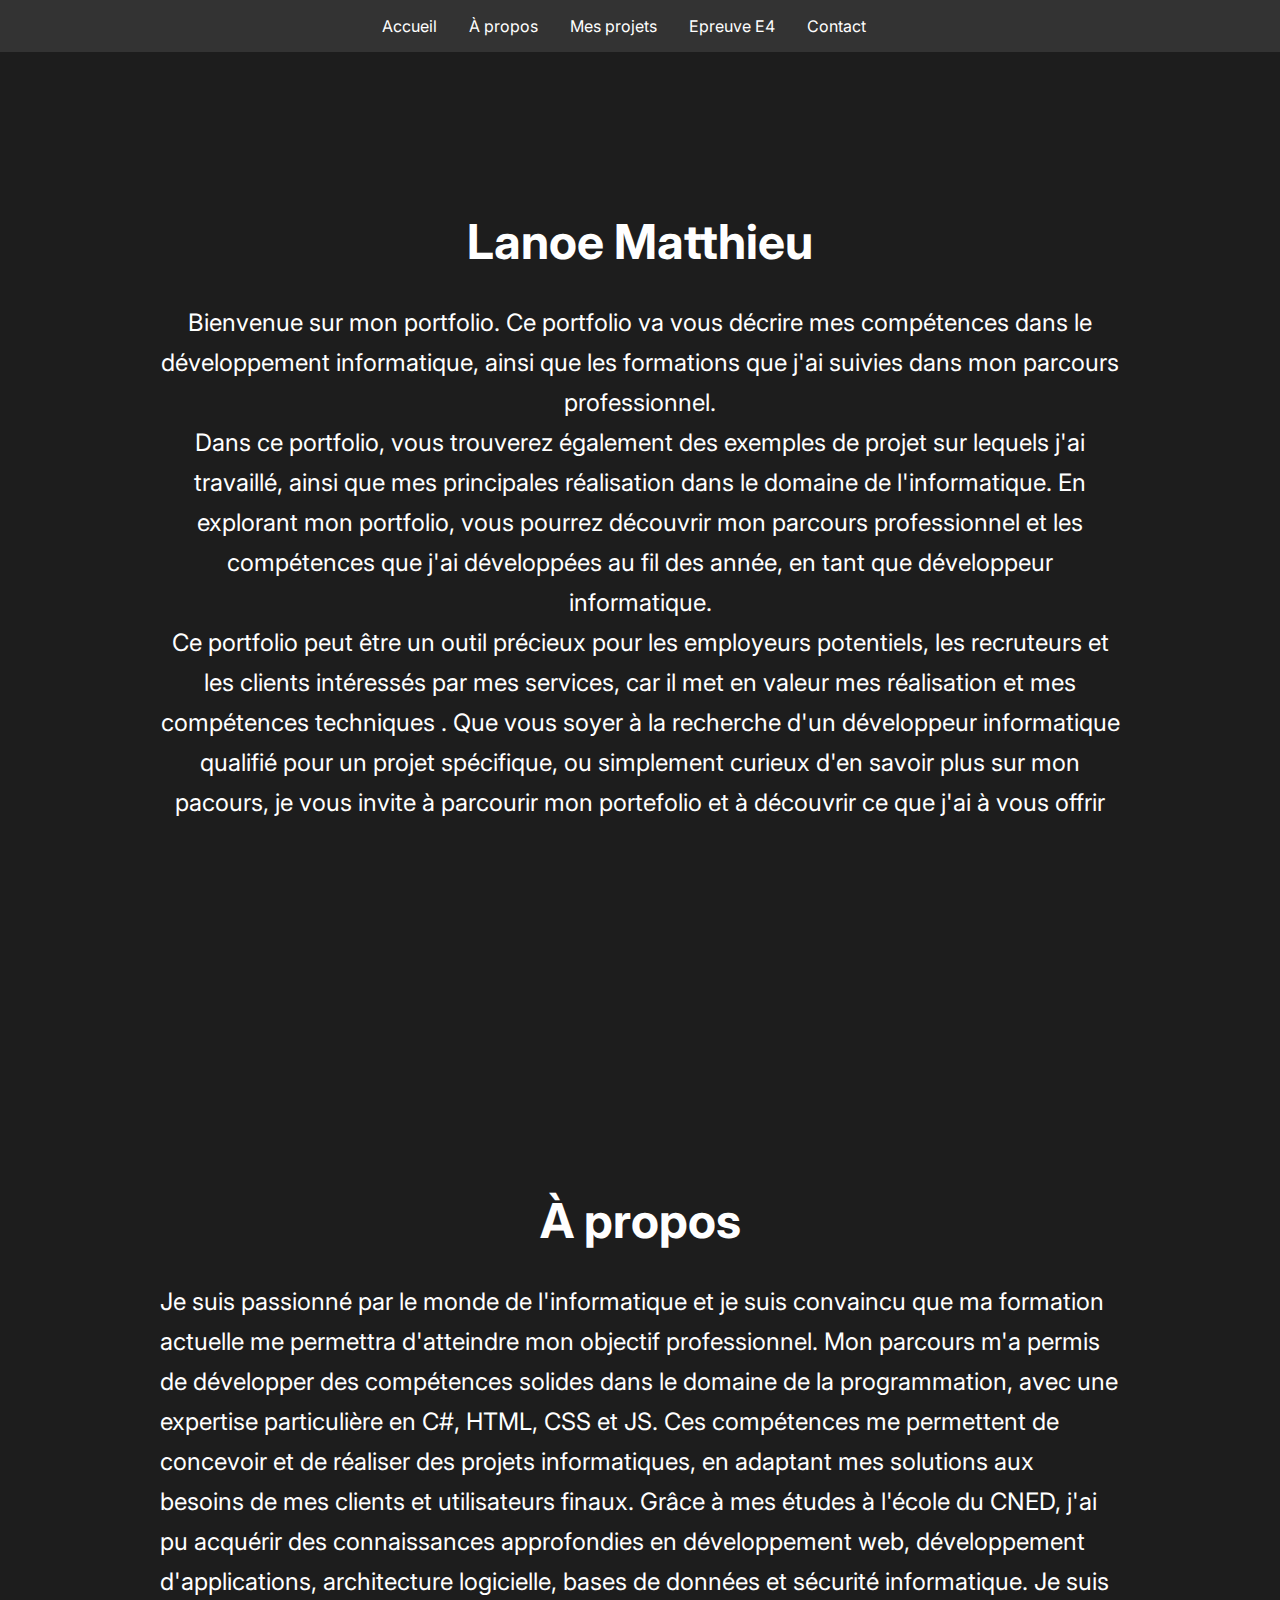
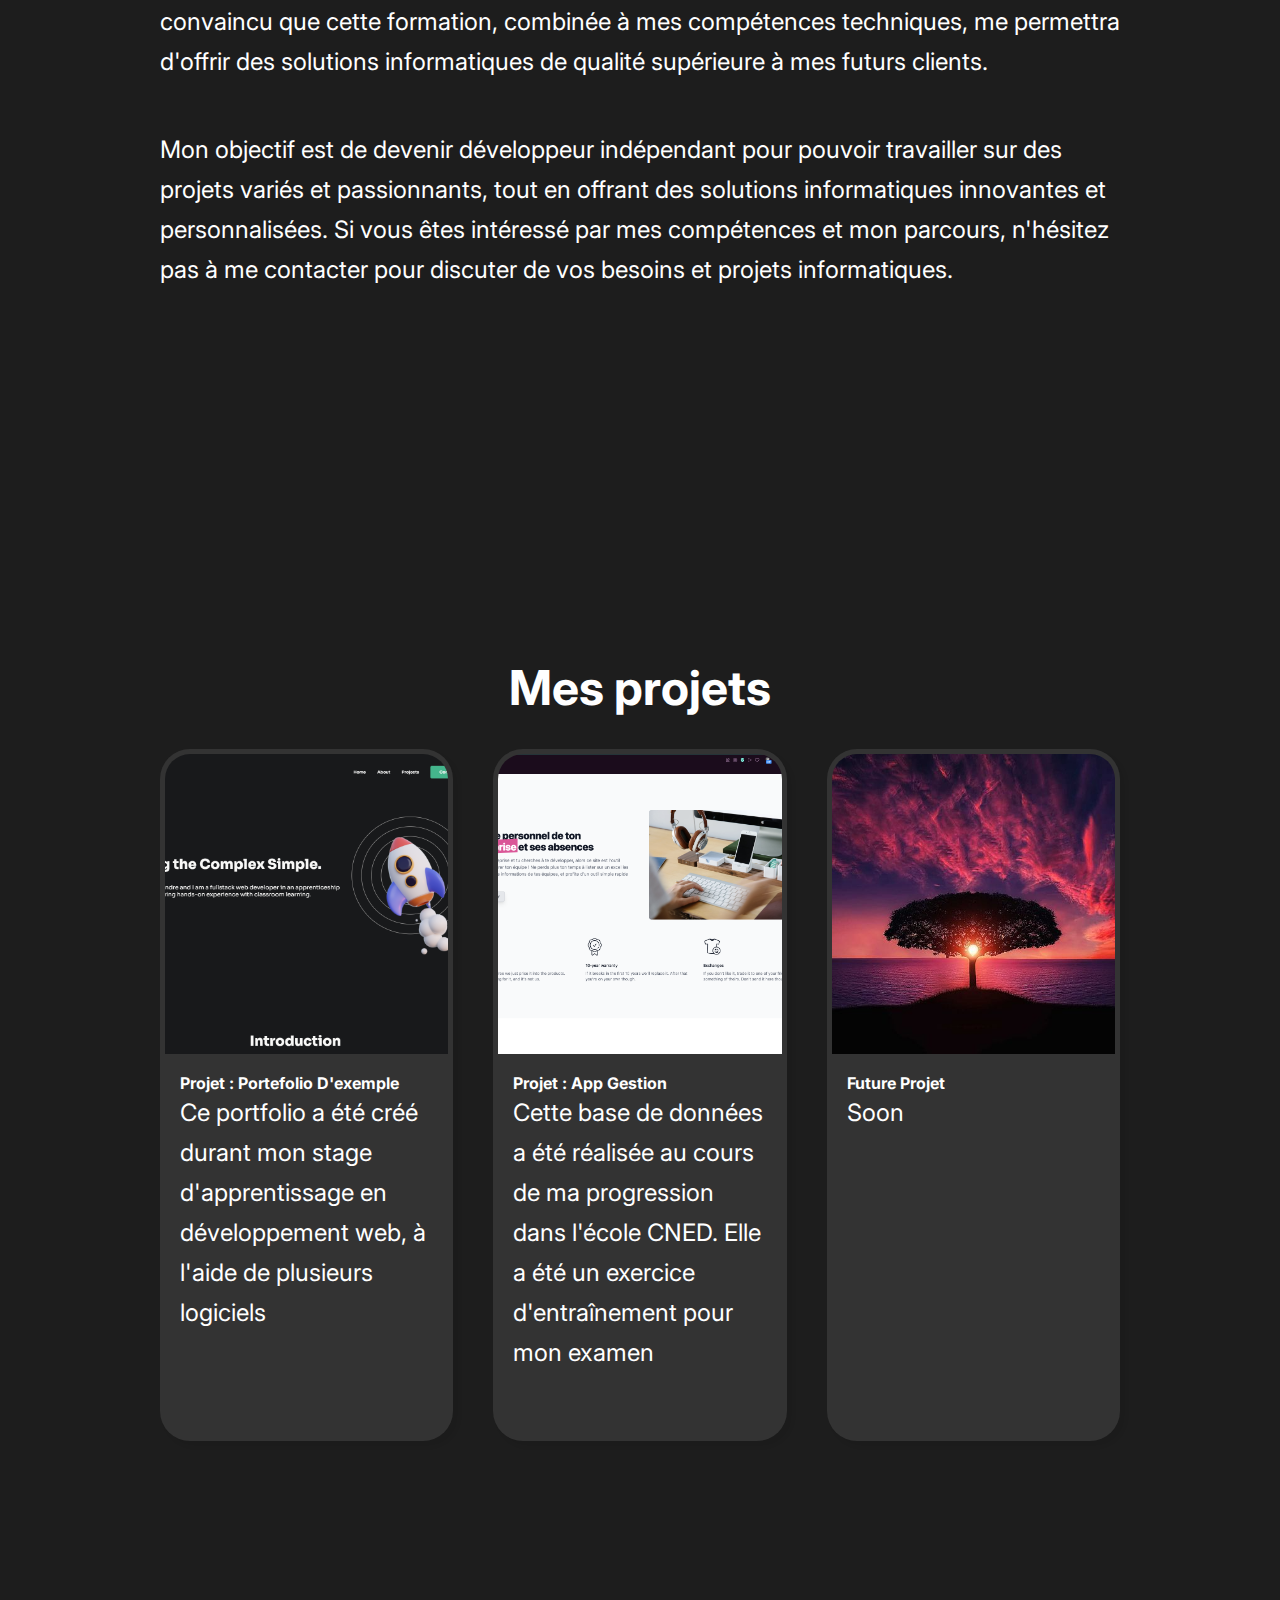
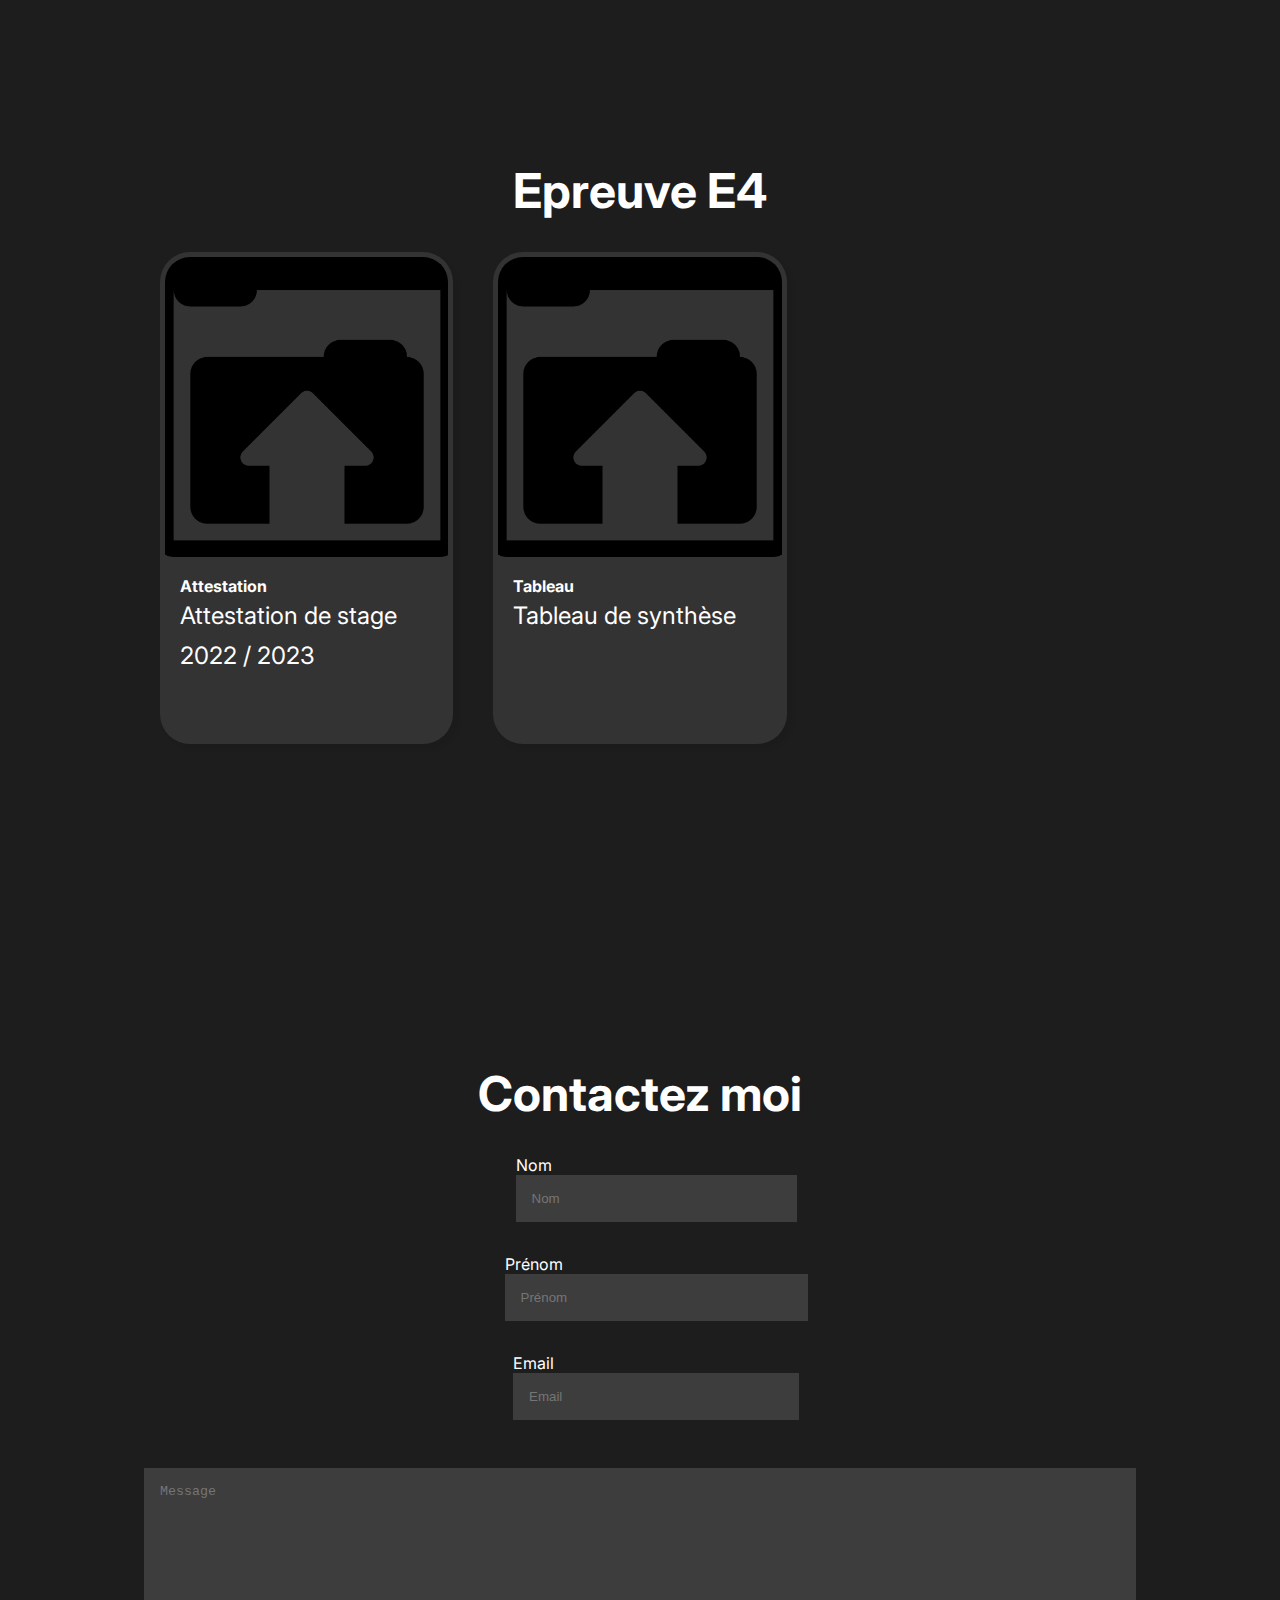
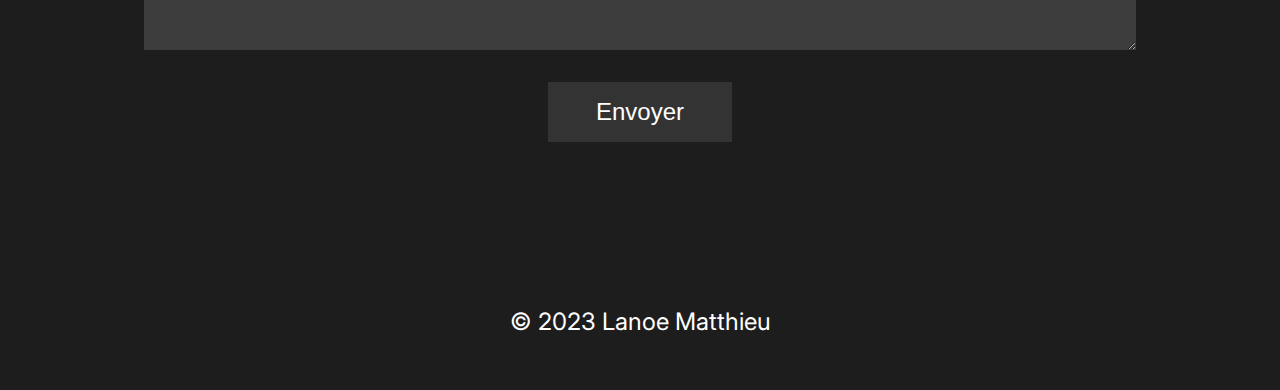
<file: index.html>
<!DOCTYPE html>
<html lang="fr">
<head>
    <meta charset="UTF-8">
    <meta name="viewport" content="width=device-width, initial-scale=1.0">
    <title>Lanoe Matthieu</title>
    <link rel="stylesheet" href="assets/style.css">
    <link rel="preconnect" href="https://fonts.googleapis.com">
    <link rel="preconnect" href="https://fonts.gstatic.com" crossorigin>
    <link href="https://fonts.googleapis.com/css2?family=Inter:wght@100&display=swap" rel="stylesheet">
</head>
<body>
<header>
    <nav>
        <ul>
            <li id="nav-home">Accueil</li>
            <li id="nav-about">À propos</li>
            <li id="nav-projects">Mes projets</li>
            <li id="nav-e4">Epreuve E4</li>
            <li id="nav-contact">Contact</li>
        </ul>
    </nav>
</header>
<main>
    <div class="holder" id="home">
        <h1>Lanoe Matthieu</h1>
        <p>Bienvenue sur mon portfolio. Ce portfolio va vous décrire mes compétences dans le développement informatique, ainsi que les formations que j'ai suivies dans mon parcours professionnel.
            <br>
           Dans ce portfolio, vous trouverez également des exemples de projet sur lequels j'ai travaillé, ainsi que mes principales réalisation dans le domaine de l'informatique. 
           En explorant mon portfolio, vous pourrez découvrir mon parcours professionnel et les compétences que j'ai développées au fil des année, en
           tant que développeur informatique. 
           <br>
           Ce portfolio peut être un outil précieux pour les employeurs potentiels, les recruteurs et les clients intéressés par mes services, car il met en valeur mes réalisation et mes compétences techniques
           . Que vous soyer à la recherche d'un développeur informatique qualifié pour un projet spécifique, ou simplement curieux d'en savoir plus sur mon pacours, je vous invite à parcourir mon portefolio et à découvrir ce 
           que j'ai à vous offrir
        </p>
    </div>
    <div class="holder" id="about">
        <h1>À propos</h1>
        <div id="about-holder">
            <div class="about-text-holder">
                <p class="about-text">Je suis passionné par le monde de l'informatique et je suis convaincu que ma formation actuelle me permettra d'atteindre mon objectif professionnel. 
                    Mon parcours m'a permis de développer des compétences solides dans le domaine de la programmation, avec une expertise particulière en C#, HTML, CSS et JS. 
                    Ces compétences me permettent de concevoir et de réaliser des projets informatiques, en adaptant mes solutions aux besoins de mes clients et utilisateurs finaux.
                    Grâce à mes études à l'école du CNED, j'ai pu acquérir des connaissances approfondies en développement web, développement d'applications, architecture logicielle, bases de données et sécurité informatique. 
                    Je suis convaincu que cette formation, combinée à mes compétences techniques, me permettra d'offrir des solutions informatiques de qualité supérieure à mes futurs clients. </p>
            </div>
            <div class="about-text-holder">
                <p class="about-text">Mon objectif est de devenir développeur indépendant pour pouvoir travailler sur des projets variés et passionnants, tout en offrant des solutions informatiques innovantes et personnalisées. 
                    Si vous êtes intéressé par mes compétences et mon parcours, n'hésitez pas à me contacter pour discuter de vos besoins et projets informatiques.</p>
            </div>
        </div>
    </div>
    <div class="holder" id="project-holder">
        <h1>Mes projets</h1>
        <div id="projets">
            <div class="projet-card">
                <a href="Projetweb.html">
                <img src="assets/images/Capture%20d’écran%202023-04-27%20161431.png" alt="Description de l'immage"> </a>
                <div class="cardInfo">
                    <div class="cardText">
                        <h4>Projet : Portefolio D'exemple </h4>
                        <p>Ce portfolio a été créé durant mon stage d'apprentissage en développement web, à l'aide de plusieurs logiciels</p>
                    </div>
                </div>
            </div>
            <div class="projet-card">
                <a href="projetbdd.html">
                <img src="assets/images/unknown%20(3).png" alt="Description de l'immage"> </a>
                <div class="cardInfo">
                    <div class="cardText">
                        <h4>Projet : App Gestion</h4>
                        <p>Cette base de données a été réalisée au cours de ma progression dans l'école CNED. Elle a été un exercice d'entraînement pour mon examen</p>
                    </div>
                </div>
            </div>
            <div class="projet-card">
                <img src="assets/images/tree-736885__480.jpg" alt="Description de l'immage">
                <div class="cardInfo">
                    <div class="cardText">
                        <h4>Future Projet</h4>
                        <p>Soon</p>
                    </div>
                </div>
            </div>
        </div>
    </div>
    <div class="holder" id="e4">
        <h1>Epreuve E4</h1>
        <div id="e4-holder">
            <div id="e4-project">
                <div class="e4-card" id="attestation">
                    <img src="assets/images/62259.png" alt="Description de l'immage">
                    <div class="cardInfo">
                        <div class="cardText">
                            <h4>Attestation</h4>
                            <p>Attestation de stage 2022 / 2023</p>
                        </div>
                    </div>
                </div>
                <div class="e4-card" id="tableau">
                    <img src="assets/images/62259.png" alt="Description de l'immage">
                    <div class="cardInfo">
                        <div class="cardText">
                            <h4>Tableau</h4>
                            <p>Tableau de synthèse</p>
                        </div>
                    </div>
                </div>
            </div>
        </div>
    </div>
    <div class="holder" id="contact-holder">
        <h1>Contactez moi</h1>
        <form action="">
            <label>Nom
                <input type="text" placeholder="Nom">
            </label>
            <label>Prénom
                <input type="text" placeholder="Prénom">
            </label>
            <label>Email
                <input type="email" placeholder="Email">
            </label>
            <label for=""></label><textarea name="" id="" cols="30" rows="10" placeholder="Message"></textarea>
            <input type="submit" value="Envoyer">
        </form>
    </div>
</main>
<footer>
    <p>© 2023 Lanoe Matthieu</p>
</footer>
</body>
<script src="assets/script.js"></script>
</html>
</file>
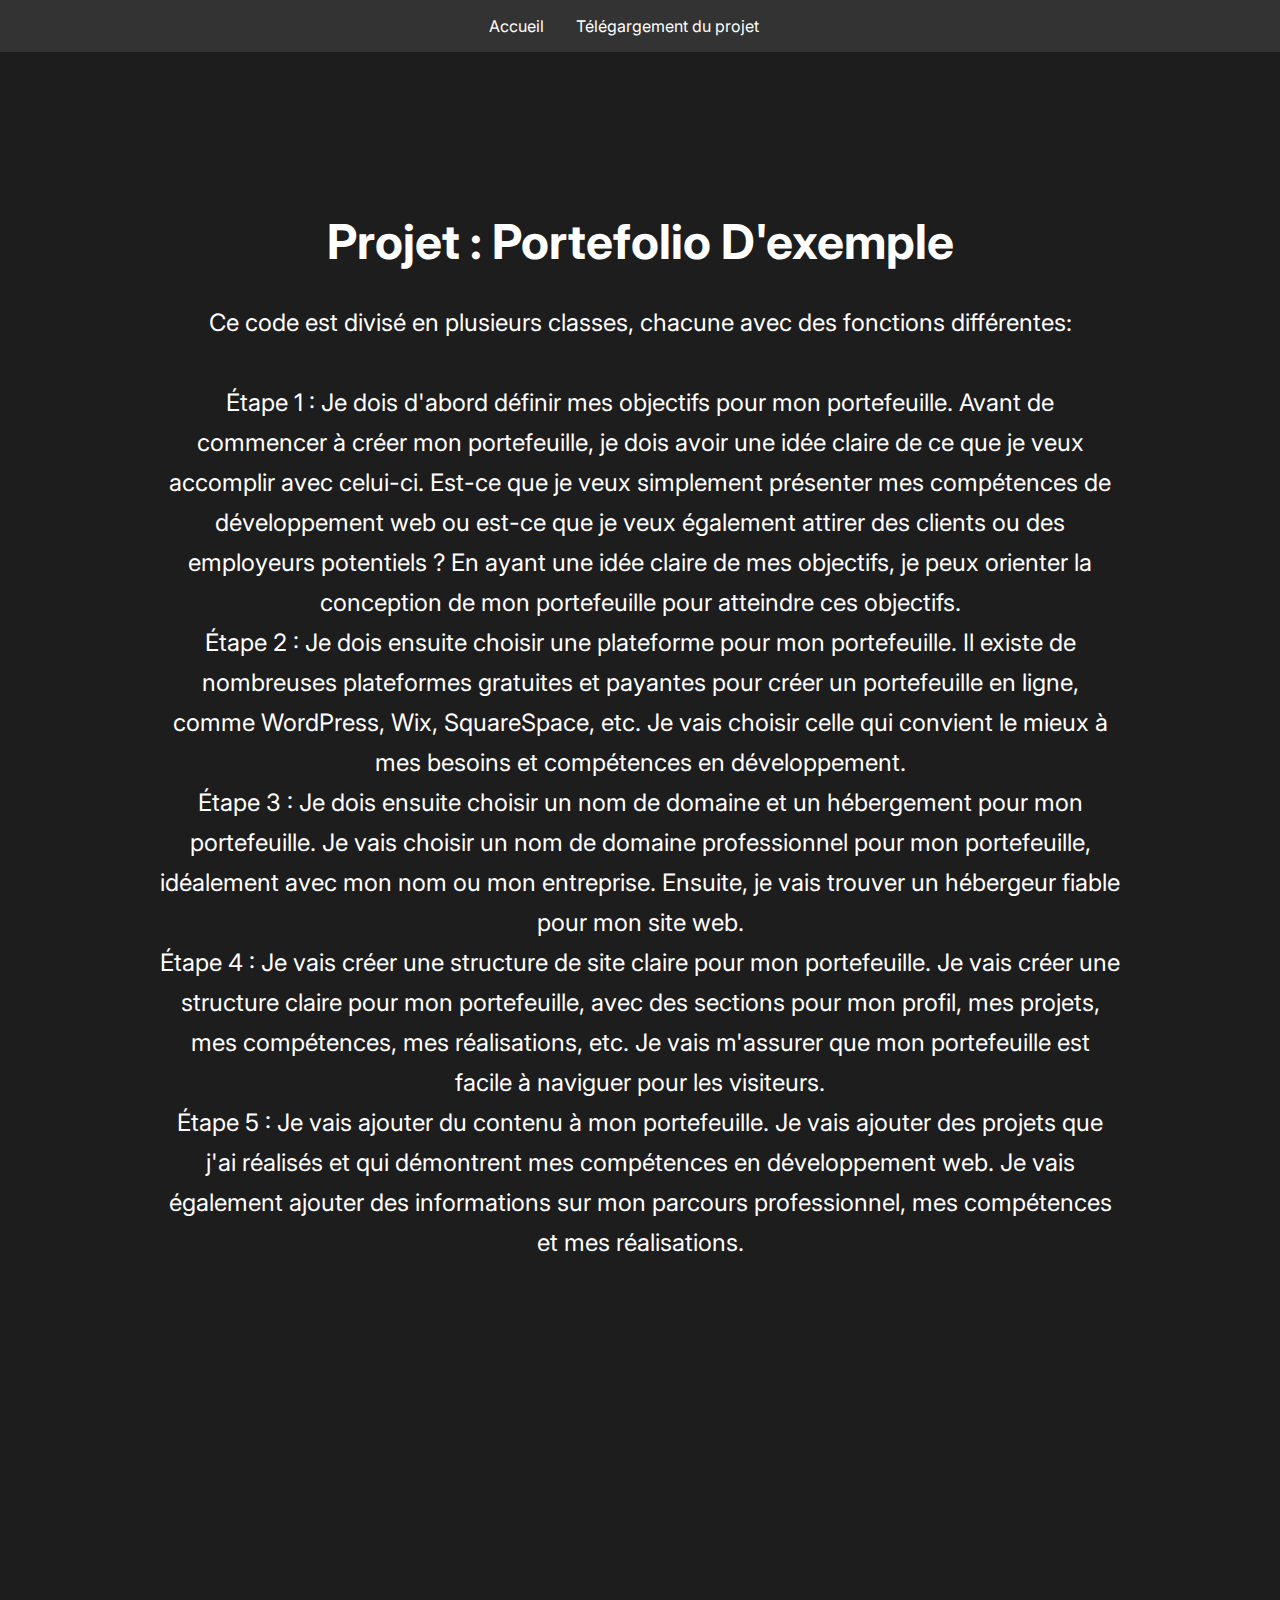
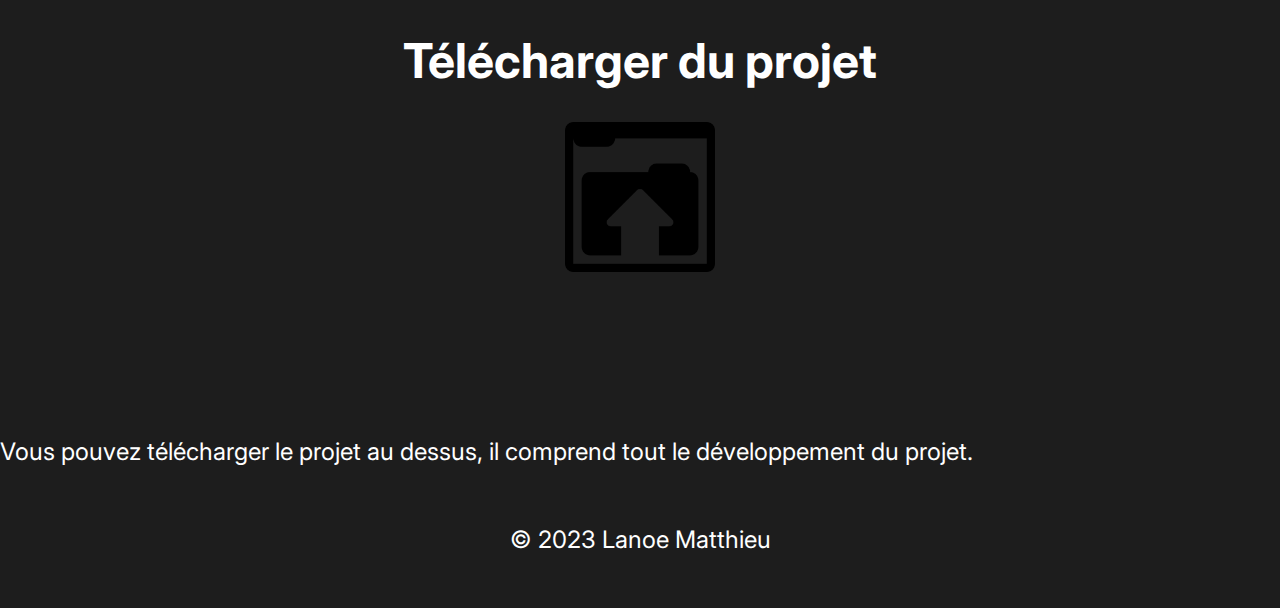
<file: projetbdd.html>
<!DOCTYPE html>
<html lang="fr">
<head>
    <meta charset="UTF-8">
    <meta name="viewport" content="width=device-width, initial-scale=1.0">
    <title>Lanoe Matthieu</title>
    <link rel="stylesheet" href="assets/style.css">
    <link rel="preconnect" href="https://fonts.googleapis.com">
    <link rel="preconnect" href="https://fonts.gstatic.com" crossorigin>
    <link href="https://fonts.googleapis.com/css2?family=Inter:wght@100&display=swap" rel="stylesheet">
</head>
<body>
<header>
    <nav>
        <ul>
            <li id="nav-home">Accueil</li>
            <li id="nav-about">Télégargement du projet</li>
        </ul>
    </nav>
</header>
<main>

    
    <div class="holder" id="home">
        <h1>Projet : Portefolio D'exemple</h1>
        <p>Ce code est divisé en plusieurs classes, chacune avec des fonctions différentes:
            <br>
            <br>
            Étape 1 : Je dois d'abord définir mes objectifs pour mon portefeuille. Avant de commencer à créer mon portefeuille, je dois avoir une idée claire de ce que je veux accomplir avec celui-ci. Est-ce que je veux simplement présenter mes compétences de développement web ou est-ce que je veux également attirer des clients ou des employeurs potentiels ? En ayant une idée claire de mes objectifs, je peux orienter la conception de mon portefeuille pour atteindre ces objectifs.<br>
            Étape 2 : Je dois ensuite choisir une plateforme pour mon portefeuille. Il existe de nombreuses plateformes gratuites et payantes pour créer un portefeuille en ligne, comme WordPress, Wix, SquareSpace, etc. Je vais choisir celle qui convient le mieux à mes besoins et compétences en développement.<br>
            Étape 3 : Je dois ensuite choisir un nom de domaine et un hébergement pour mon portefeuille. Je vais choisir un nom de domaine professionnel pour mon portefeuille, idéalement avec mon nom ou mon entreprise. Ensuite, je vais trouver un hébergeur fiable pour mon site web.<br>
            Étape 4 : Je vais créer une structure de site claire pour mon portefeuille. Je vais créer une structure claire pour mon portefeuille, avec des sections pour mon profil, mes projets, mes compétences, mes réalisations, etc. Je vais m'assurer que mon portefeuille est facile à naviguer pour les visiteurs.<br>
            Étape 5 : Je vais ajouter du contenu à mon portefeuille. Je vais ajouter des projets que j'ai réalisés et qui démontrent mes compétences en développement web. Je vais également ajouter des informations sur mon parcours professionnel, mes compétences et mes réalisations.<br>
        </p>
    </div>
    <div class="holder" id="about">
        <h1>Télécharger du projet</h1>
        <div>
        <img id="downloadImage" src="assets/images/62259.png" alt="Download project">
        </div>
            </div>
            <div class="about-text-holder">
                <p class="about-text">Vous pouvez télécharger le projet au dessus, il comprend tout le développement du projet.</p>
            </div>
        </div>
    </div>
</main>
<footer>
    <p>© 2023 Lanoe Matthieu</p>
</footer>
</body>
<script src="assets/script.js"></script>
<script src="assets/projetweb.js"></script>
</html>
</file>
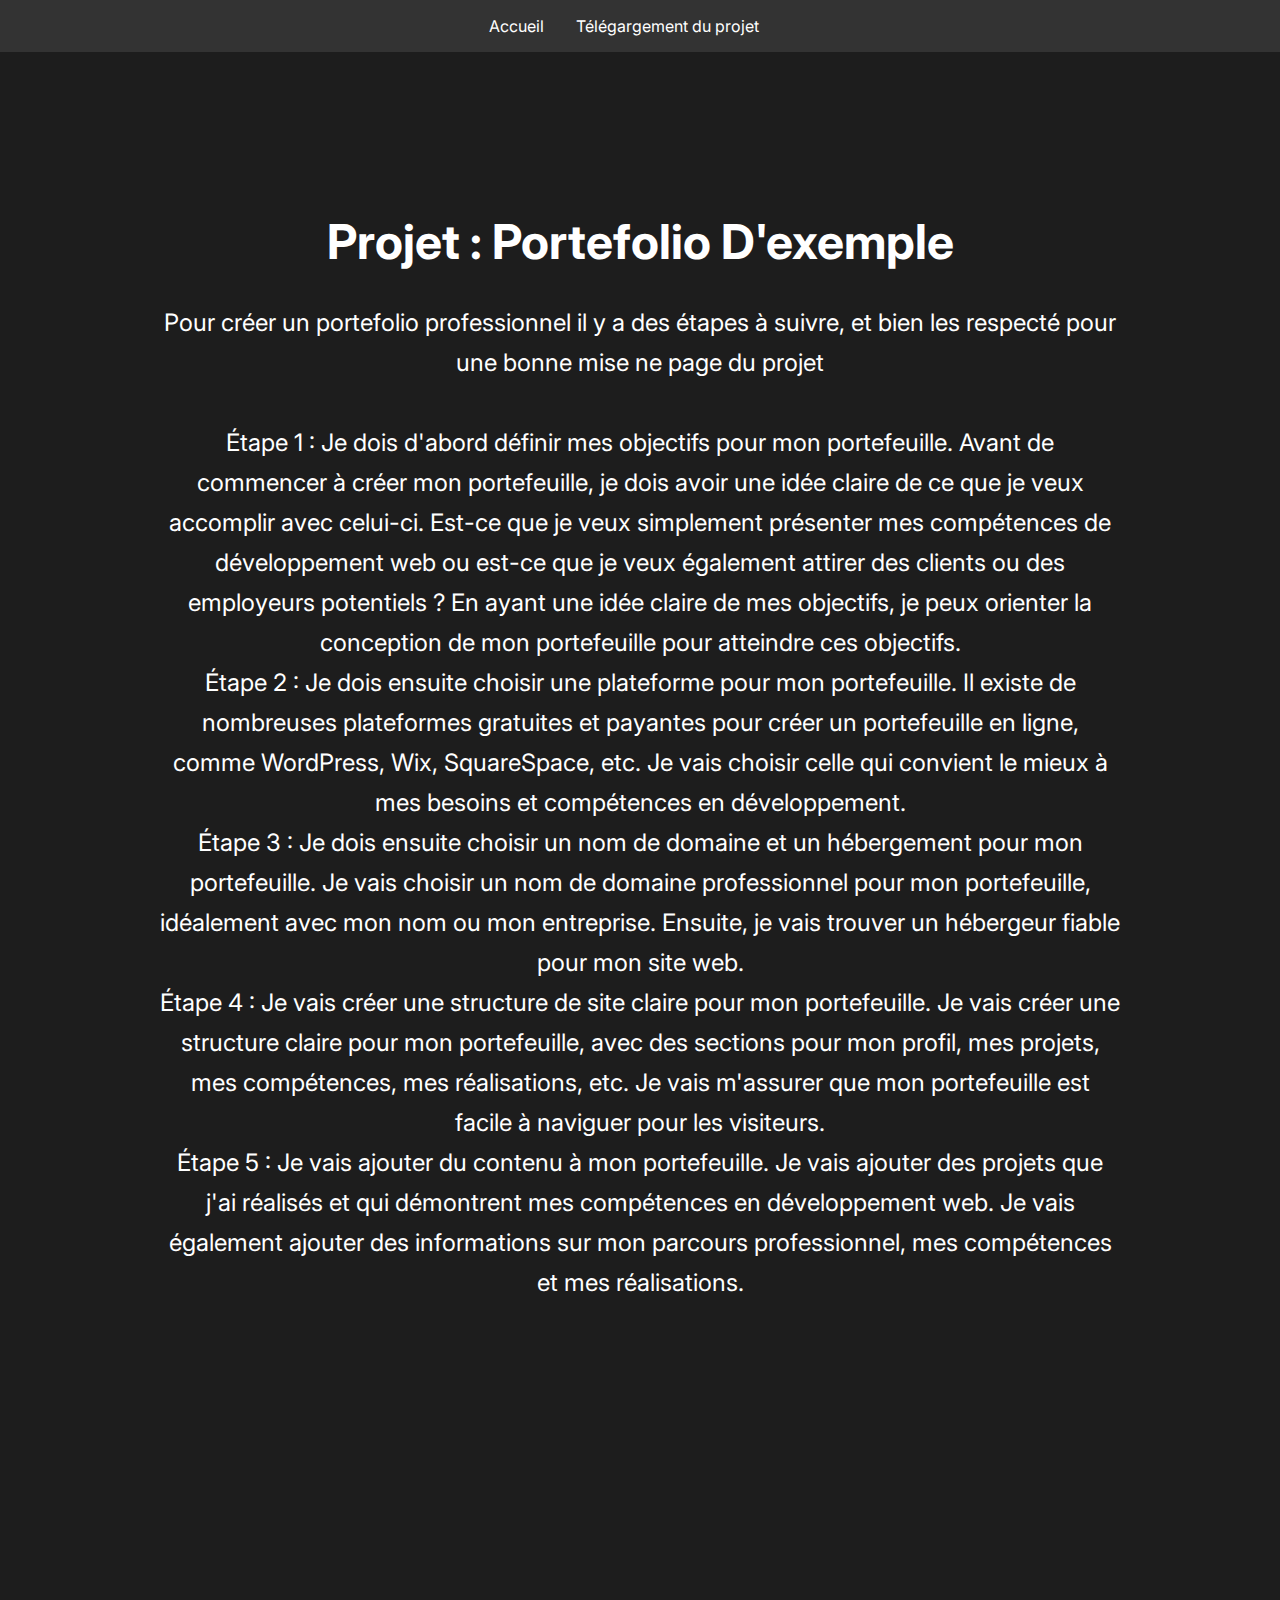
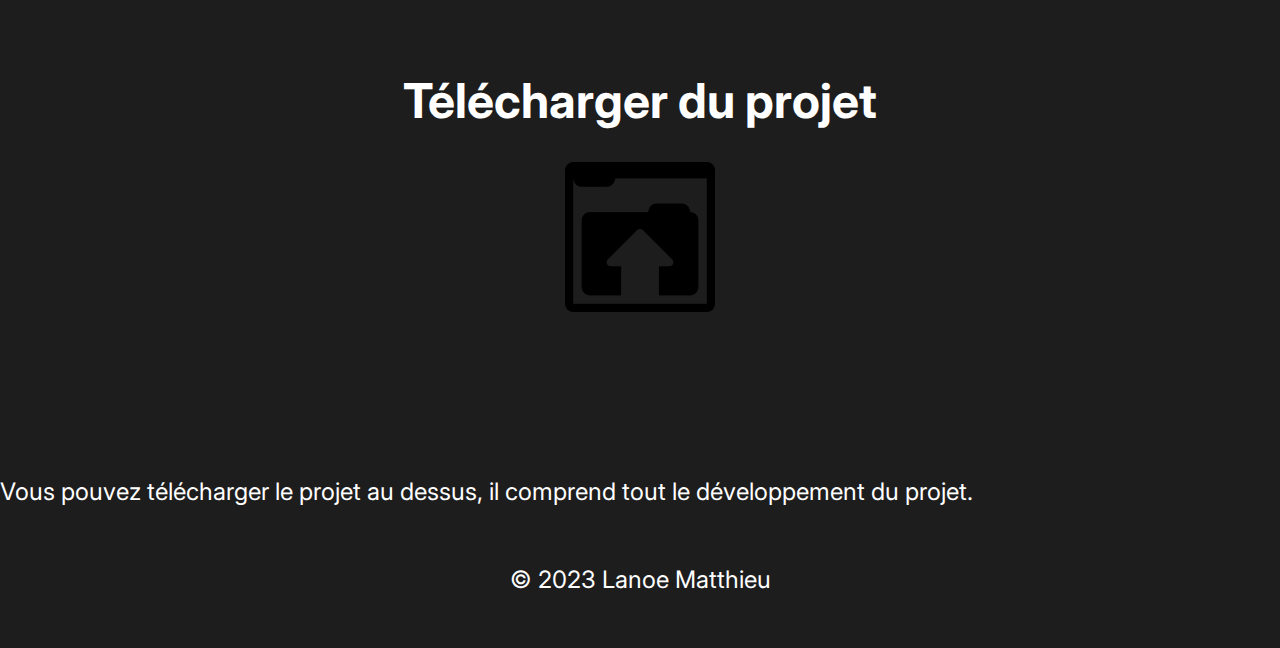
<file: Projetweb.html>
<!DOCTYPE html>
<html lang="fr">
<head>
    <meta charset="UTF-8">
    <meta name="viewport" content="width=device-width, initial-scale=1.0">
    <title>Lanoe Matthieu</title>
    <link rel="stylesheet" href="assets/style.css">
    <link rel="preconnect" href="https://fonts.googleapis.com">
    <link rel="preconnect" href="https://fonts.gstatic.com" crossorigin>
    <link href="https://fonts.googleapis.com/css2?family=Inter:wght@100&display=swap" rel="stylesheet">
</head>
<body>
<header>
    <nav>
        <ul>
            <li id="nav-home">Accueil</li>
            <li id="nav-about">Télégargement du projet</li>
        </ul>
    </nav>
</header>
<main>

    
    <div class="holder" id="home">
        <h1>Projet : Portefolio D'exemple</h1>
        <p>Pour créer un portefolio professionnel il y a des étapes à suivre, et bien les respecté pour une bonne mise ne page du projet 
            <br>
            <br>
            Étape 1 : Je dois d'abord définir mes objectifs pour mon portefeuille. Avant de commencer à créer mon portefeuille, je dois avoir une idée claire de ce que je veux accomplir avec celui-ci. Est-ce que je veux simplement présenter mes compétences de développement web ou est-ce que je veux également attirer des clients ou des employeurs potentiels ? En ayant une idée claire de mes objectifs, je peux orienter la conception de mon portefeuille pour atteindre ces objectifs.<br>
            Étape 2 : Je dois ensuite choisir une plateforme pour mon portefeuille. Il existe de nombreuses plateformes gratuites et payantes pour créer un portefeuille en ligne, comme WordPress, Wix, SquareSpace, etc. Je vais choisir celle qui convient le mieux à mes besoins et compétences en développement.<br>
            Étape 3 : Je dois ensuite choisir un nom de domaine et un hébergement pour mon portefeuille. Je vais choisir un nom de domaine professionnel pour mon portefeuille, idéalement avec mon nom ou mon entreprise. Ensuite, je vais trouver un hébergeur fiable pour mon site web.<br>
            Étape 4 : Je vais créer une structure de site claire pour mon portefeuille. Je vais créer une structure claire pour mon portefeuille, avec des sections pour mon profil, mes projets, mes compétences, mes réalisations, etc. Je vais m'assurer que mon portefeuille est facile à naviguer pour les visiteurs.<br>
            Étape 5 : Je vais ajouter du contenu à mon portefeuille. Je vais ajouter des projets que j'ai réalisés et qui démontrent mes compétences en développement web. Je vais également ajouter des informations sur mon parcours professionnel, mes compétences et mes réalisations.<br>
        </p>
    </div>
    <div class="holder" id="about">
        <h1>Télécharger du projet</h1>
        <div>
        <img id="downloadImage" src="assets/images/62259.png" alt="Download project">
        </div>
            </div>
            <div class="about-text-holder">
                <p class="about-text">Vous pouvez télécharger le projet au dessus, il comprend tout le développement du projet.</p>
            </div>
        </div>
    </div>
</main>
<footer>
    <p>© 2023 Lanoe Matthieu</p>
</footer>
</body>
<script src="assets/script.js"></script>
<script src="assets/projetweb.js"></script>
</html>
</file>
<file: assets/style.css>
* {
    margin: 0;
    padding: 0;
}

/*Couleur de fond pour toute la page*/
body {
    background-color: #1d1d1d;
    color: #fff;
    font-family: 'Inter', sans-serif;
}

/*Couleur de fond pour la barre de navigation*/
nav {
    background-color: #333;
    padding: 1rem;
}

/*Style de la barre de navigation*/
nav ul {
    list-style: none;
    display: flex;
    justify-content: center;
}

nav li {
    margin-right: 2rem;
}

nav li:hover {
    cursor: pointer;
    color: #d8d8d8;
}

/*Style pour la section d'en-tête*/
#home {
    padding: 10rem;
    text-align: center;
}

/*Style pour les titres*/
h1 {
    font-size: 3rem;
    margin-bottom: 2rem;
}

/*Style pour les paragraphes*/
p {
    font-size: 1.5rem;
    line-height: 2.5rem;
    margin-bottom: 3rem;
}

/*"À propos"*/
#about {
    padding: 10rem;
}

.about-text {
    margin-bottom: 3rem;
}

#about h1 {
    text-align: center;
}

/*"Mes projets"*/
#project-holder {
    padding: 10rem;
}

#project-holder h1 {
    text-align: center;
}

#project-holder #projets {
    display: grid;
    grid-template-columns: 1fr 1fr 1fr;
    flex-direction: row;
    gap: 40px;
    width: 100%;
}

#projets .projet-card {
    background-color: #333;
    border-radius: 30px 30px 30px 30px;
    box-shadow: 5px 5px 5px rgba(0, 0, 0, 0.062);
    transition: 0.8s;
    padding: 5px;
}

#projets .projet-card img {
    width: 100%;
    height: 300px;
    border-radius: 25px 25px 0 0;
    object-fit: cover;
}

#projets .cardInfo {
    display: flex;
    flex-direction: column;
    gap: 10px;
    padding: 15px;
}

#projets .projet-card:hover {
    box-shadow: 10px 10px 10px rgba(0, 0, 0, 0.062);
    transform: translateX(-5px) translateY(6px) scale(1.02);
    cursor: pointer;
}

/*"Contactez-moi"*/
#contact-holder {
    padding: 10rem;
}

#contact-holder h1 {
    text-align: center;
}

form {
    display: flex;
    flex-direction: column;
    align-items: center;
}

label {
    margin-bottom: 1rem;
}

input[type="text"], input[type="email"], textarea {
    background-color: #3d3d3d;
    border: none;
    color: #fff;
    padding: 1rem;
    margin-bottom: 1rem;
    width: 100%;
}

input[type="submit"] {
    background-color: #333;
    border: none;
    color: #fff;
    padding: 1rem 3rem;
    font-size: 1.5rem;
    margin-top: 1rem;
    cursor: pointer;
}

input[type="submit"]:hover {
    background-color: #d8d8d8;
    color: #333;
}

footer p {
    text-align: center;
}

#downloadImage {
    width: 150px;
    height: 150px;
    display: block;
    margin-right: auto;
    margin-left: auto;
}

#downloadImage:hover {
   cursor: pointer;
}

#e4 {
    padding: 10rem;
}

#e4 h1 {
    text-align: center;
}

#e4 #e4-project {
    display: grid;
    grid-template-columns: 1fr 1fr 1fr;
    flex-direction: row;
    gap: 40px;
    width: 100%;
}

#e4-project .e4-card {
    background-color: #333;
    border-radius: 30px 30px 30px 30px;
    box-shadow: 5px 5px 5px rgba(0, 0, 0, 0.062);
    transition: 0.8s;
    padding: 5px;
}

#e4-project .e4-card img {
    width: 100%;
    height: 300px;
    border-radius: 25px 25px 0 0;
    object-fit: cover;
}

#e4-project .cardInfo {
    display: flex;
    flex-direction: column;
    gap: 10px;
    padding: 15px;
}

#e4-project .e4-card:hover {
    box-shadow: 10px 10px 10px rgba(0, 0, 0, 0.062);
    transform: translateX(-5px) translateY(6px) scale(1.02);
    cursor: pointer;
}
</file>
